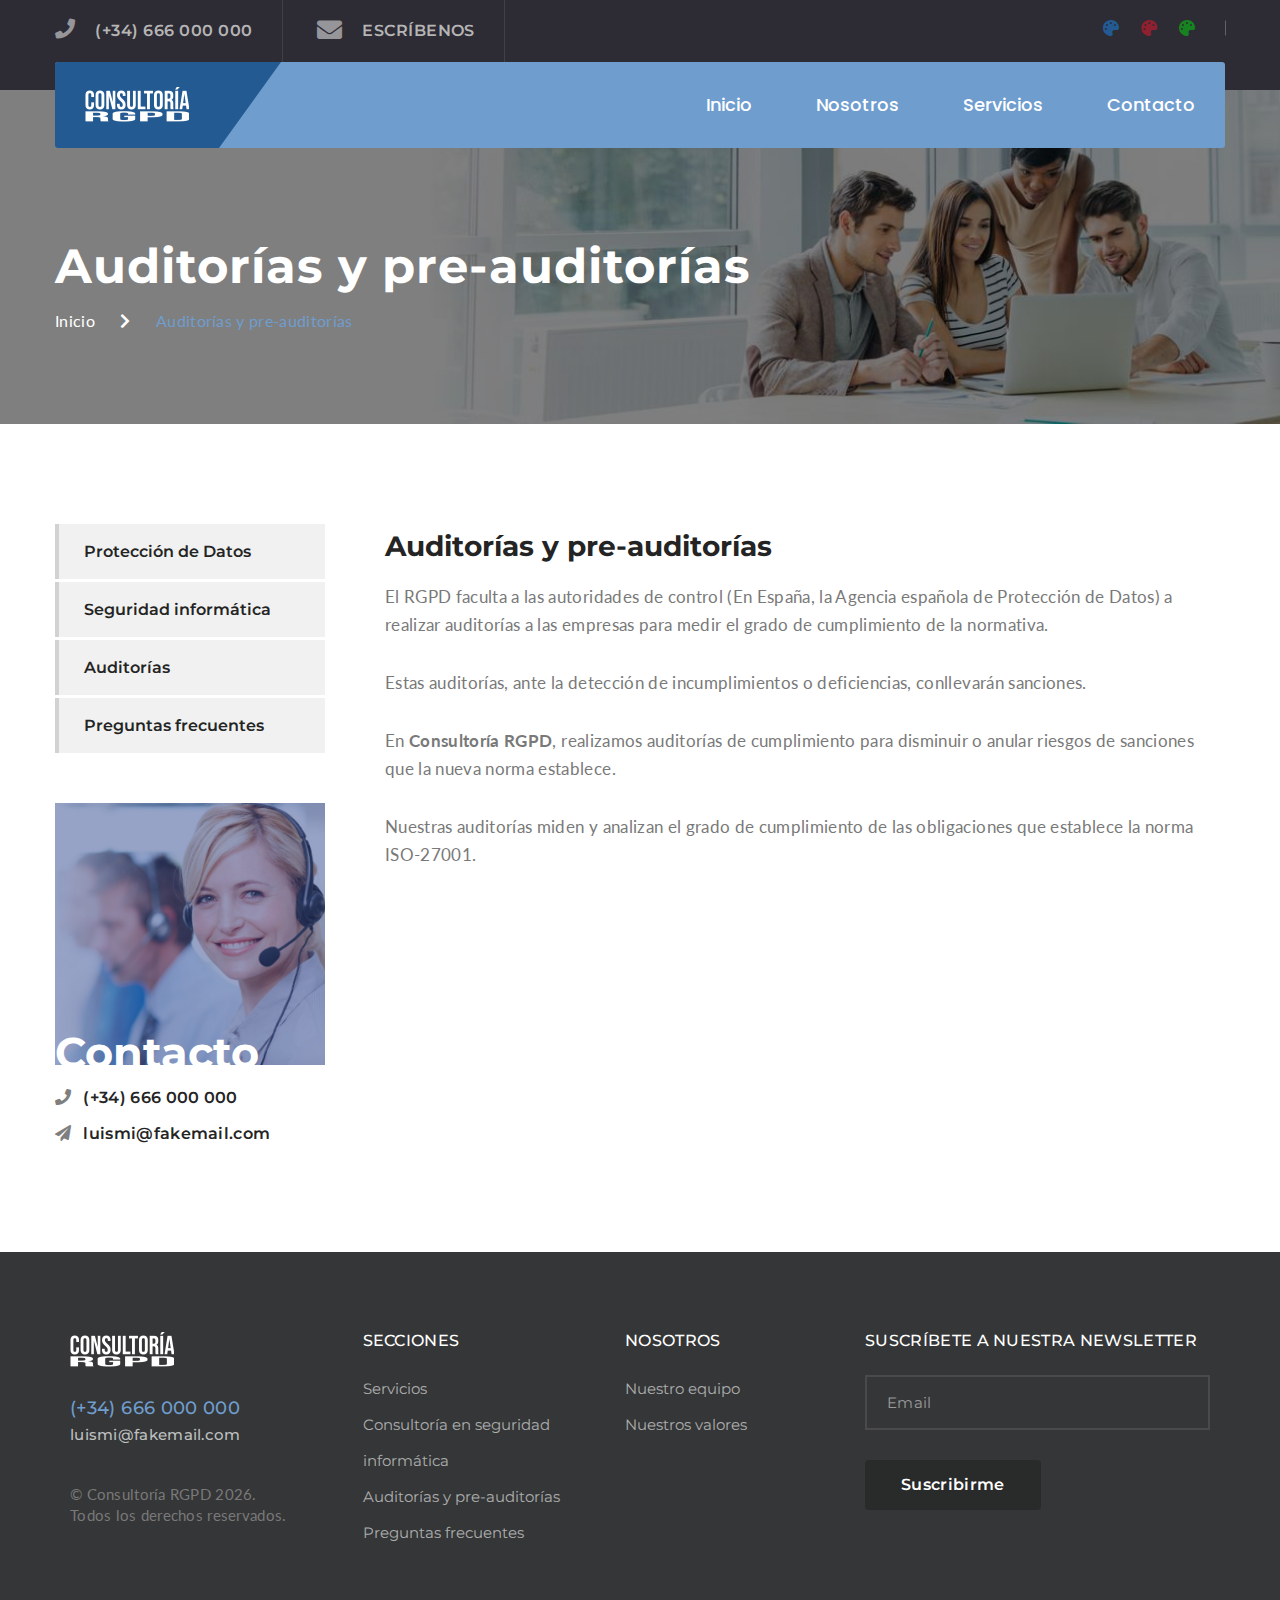
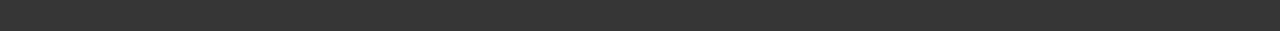
<file: auditorias.html>
<!DOCTYPE html>
<html lang="es">
    <head>
        <meta charset="utf-8">
        <meta http-equiv="X-UA-Compatible" content="IE=edge">
        <meta name="viewport" content="width=device-width, initial-scale=1">
        
        <link rel="icon" href="icon.ico" type="image/x-icon" />

        <title>Consultoría RGPD</title>
        <meta name="keywords" content="empresa proteccion de datos, madrid, talavera, toledo" />
		<meta name="description" content="Ayudamos a tu empresa a hacer frente a las nuevas políticas de protección de datos." />
		
        <link rel="stylesheet" href="css/bootstrap.min.css">
		<link rel="stylesheet" href="css/jquery-ui.min.css">
		<link rel="stylesheet" href="css/jquery-ui.structure.min.css">		
		<link rel="stylesheet" href="css/jquery-ui.theme.min.css">
        <link rel="stylesheet" href="https://use.fontawesome.com/releases/v5.7.2/css/all.css" crossorigin="anonymous">
		<link id="estilo" rel="stylesheet" href="">		
    </head>
    <body>
        <header class="main_menu_area">
            <div class="header_top">
                <div class="container">
					<div class="pull-left">
						<a href="tel:+34666000000"><i class="fas fa-phone"></i>(+34) 666 000 000</a>
						<a href="mailto:luismi@fakemail.com"><i class="fas fa-envelope"></i>Escríbenos</a>
					</div>
					<div class="pull-right ralign">
                        <ul class="header_social">
                            <li class="colorpicker blue" data-color="blue"><i class="fas fa-palette"></i></li>
                            <li class="colorpicker red" data-color="red"><i class="fas fa-palette"></i></li>
                            <li class="colorpicker green" data-color="green"><i class="fas fa-palette"></i></li>
                        </ul>
					</div>					
                </div>
            </div>
            <div class="menu_inner_area">
                <div class="container">
                    <nav class="navbar navbar-default">
                        <div class="navbar-header">
                            <button type="button" class="navbar-toggle collapsed" data-toggle="collapse" data-target="#bs-navbar-collapse" aria-expanded="false">
                                <span class="sr-only">Navegación móvil</span>
                                <span class="icon-bar"></span>
                                <span class="icon-bar"></span>
                                <span class="icon-bar"></span>
                            </button>
                            <a class="navbar-brand" href="index.html"><img src="img/logo-white.png" alt=""></a>
                        </div>

                        <div class="collapse navbar-collapse" id="bs-navbar-collapse">
                            <ul class="nav navbar-nav">
                                <li>
                                    <a href="index.html">Inicio</a>
                                </li>
                                <li class="dropdown submenu">
                                    <span class="dropdown-toggle" role="button" aria-haspopup="true" aria-expanded="false">Nosotros</span>
                                    <ul class="dropdown-menu">
                                        <li><a href="equipo.html">Nuestro equipo</a></li>
                                        <li><a href="valores.html">Nuestros valores</a></li>
                                    </ul>
                                </li>
                                <li class="dropdown submenu">
                                    <span class="dropdown-toggle" role="button" aria-haspopup="true" aria-expanded="false">Servicios</span>
                                    <ul class="dropdown-menu">
                                        <li><a href="proteccion-de-datos.html">Consultoría RGPD / Protección de datos</a></li>
                                        <li><a href="seguridad-informatica.html">Consultoría en seguridad informática</a></li>
                                        <li><a href="auditorias.html">Auditorías y pre-auditorías</a></li>
										<li><a href="faq.html">Preguntas frecuentes</a></li>
                                    </ul>
                                </li>                             
                                <li><a href="contacto.html">Contacto</a></li>
                            </ul>
                        </div>
                    </nav>
                </div>
            </div>
        </header>

        <!--================ Banner =================-->
        <section class="banner_area bservicios">
            <div class="container">
                <div class="banner_inner">
                    <h2>Auditorías y pre-auditorías</h2>
                    <ul>
                        <li><a href="index.html">Inicio</a><i class="fas fa-chevron-right breadcrumb-chevron"></i></li>
                        <li class="active"><a href="#">Auditorías y pre-auditorías</a></li>
                    </ul>
                </div>
            </div>
        </section>

        <section class="row m0 business_service-area">
            <div class="container">
                <div class="row">
                    <div class="col-lg-9 col-md-8 pull-right">
                        <div class="business_service_content">
                            <div class="row m0 service_post">
                                <h2>Auditorías y pre-auditorías</h2>
								<p>El RGPD faculta a las autoridades de control (En España, la Agencia española de Protección de Datos) a realizar auditorías a las empresas para medir el grado de cumplimiento de la normativa.</p>
								<p>Estas auditorías, ante la detección de incumplimientos o deficiencias, conllevarán sanciones.</p>
								<p>En <strong>Consultoría RGPD</strong>, realizamos auditorías de cumplimiento para disminuir o anular riesgos de sanciones que la nueva norma establece.</p>
								<p>Nuestras auditorías miden y analizan el grado de cumplimiento de las obligaciones que establece la norma ISO-27001.</p>
                            </div>
                        </div>
                    </div>
                
		            <div class="col-lg-3 col-md-4 b-sidebar pull-left">
                        <div class="tt-widget">	
                            <ul class="business-services-menu">
                                <li><a href="proteccion-de-datos.html">Protección de Datos</a></li>
                                <li><a href="seguridad-informatica.html">Seguridad informática</a></li>
                                <li><a href="auditorias.html">Auditorías</a></li>
                                <li><a href="faq.html">Preguntas frecuentes</a></li>
                            </ul>	
                        </div>
                        <div class="tt-widget">
                            <div class="row m0 con_info">
                                <div class="contact_info_img">
                                    <img src="img/contact-info-img.jpg" alt="">
                                    <h2>Contacto</h2>
                                </div>
                                <div class="contact_list">
                                    <a href="tel:+34666000000"><i class="fa fa-phone"></i>(+34) 666 000 000</a>
                                    <a href="mailto:luismi@fakemail.com"><i class="fa fa-paper-plane"></i>luismi@fakemail.com</a>
                                </div>
                            </div>
                        </div>
                    </div>                    
                </div>
            </div>
        </section>
        
		<footer class="footer_weidget_area">
            <div class="container">
                <div class="row f_widget_inner">
                    <div class="container">
                        <div class="col-sm-3 col-xs-6">
                            <aside class="f_widget about_widget">
                                <img src="img/logo-white.png" alt="">
                                <a href="tel:+34666000000"><h4>(+34) 666 000 000</h4></a>
                                <a href="mailto:luismi@fakemail.com"><h5>luismi@fakemail.com</h5></a>
                                <p>&copy; Consultoría RGPD <script>document.write(new Date().getFullYear());</script>.<br/> Todos los derechos reservados.</p>
                            </aside>
                        </div>
                        <div class="col-sm-3 col-xs-6">
                            <aside class="f_widget link_widget">
                                <div class="f_title">
                                    <h3>Secciones</h3>
                                </div>
                                <ul>
                                    <li><a href="proteccion-de-datos.html">Servicios</a></li>
                                    <li><a href="seguridad-informatica.html">Consultoría en seguridad informática</a></li>
                                    <li><a href="auditorias.html">Auditorías y pre-auditorías</a></li>									
                                    <li><a href="faq.html">Preguntas frecuentes</a></li>									
                                </ul>
                            </aside>
                        </div>
                        <div class="col-sm-2 col-xs-6">
                            <aside class="f_widget link_widget link_widget_two">
                                <div class="f_title">
                                    <h3>Nosotros</h3>
                                </div>
                                <ul>
                                    <li><a href="equipo.html">Nuestro equipo</a></li>
                                    <li><a href="valores.html">Nuestros valores</a></li>
                                </ul>
                            </aside>
                        </div>
                        <div class="col-sm-4 col-xs-6">
                            <aside class="f_widget subscrib_widget">
                                <div class="f_title">
                                    <h3>Suscríbete a nuestra newsletter</h3>
                                </div>
                                <div class="mailchimp">
                                    <div class="input-group subscrib_form">
                                        <input id="susemail" type="email" name="susemail" class="form-control memail" placeholder="Email">
                                        <span class="input-group-btn">
                                            <button id="suscribebutton" class="btn btn-default submit_btn_b">Suscribirme</button>
                                        </span>
                                        <div id="suscribemsg" style="font-size: 16px;"></div>
                                    </div>
                                </div>
                            </aside>
                        </div>
                    </div>
                </div>
            </div>
        </footer>


		<script src="js/jquery-3.3.1.min.js"></script>
		<script src="js/jquery.color-2.1.2.js"></script>
		<script src="js/jquery-ui.min.js"></script>
        <script src="js/bootstrap.min.js"></script>
        <script src="js/newsletter.js"></script>
        <script src="js/scriptcolor.js"></script>
	</body>
</html>
</file>
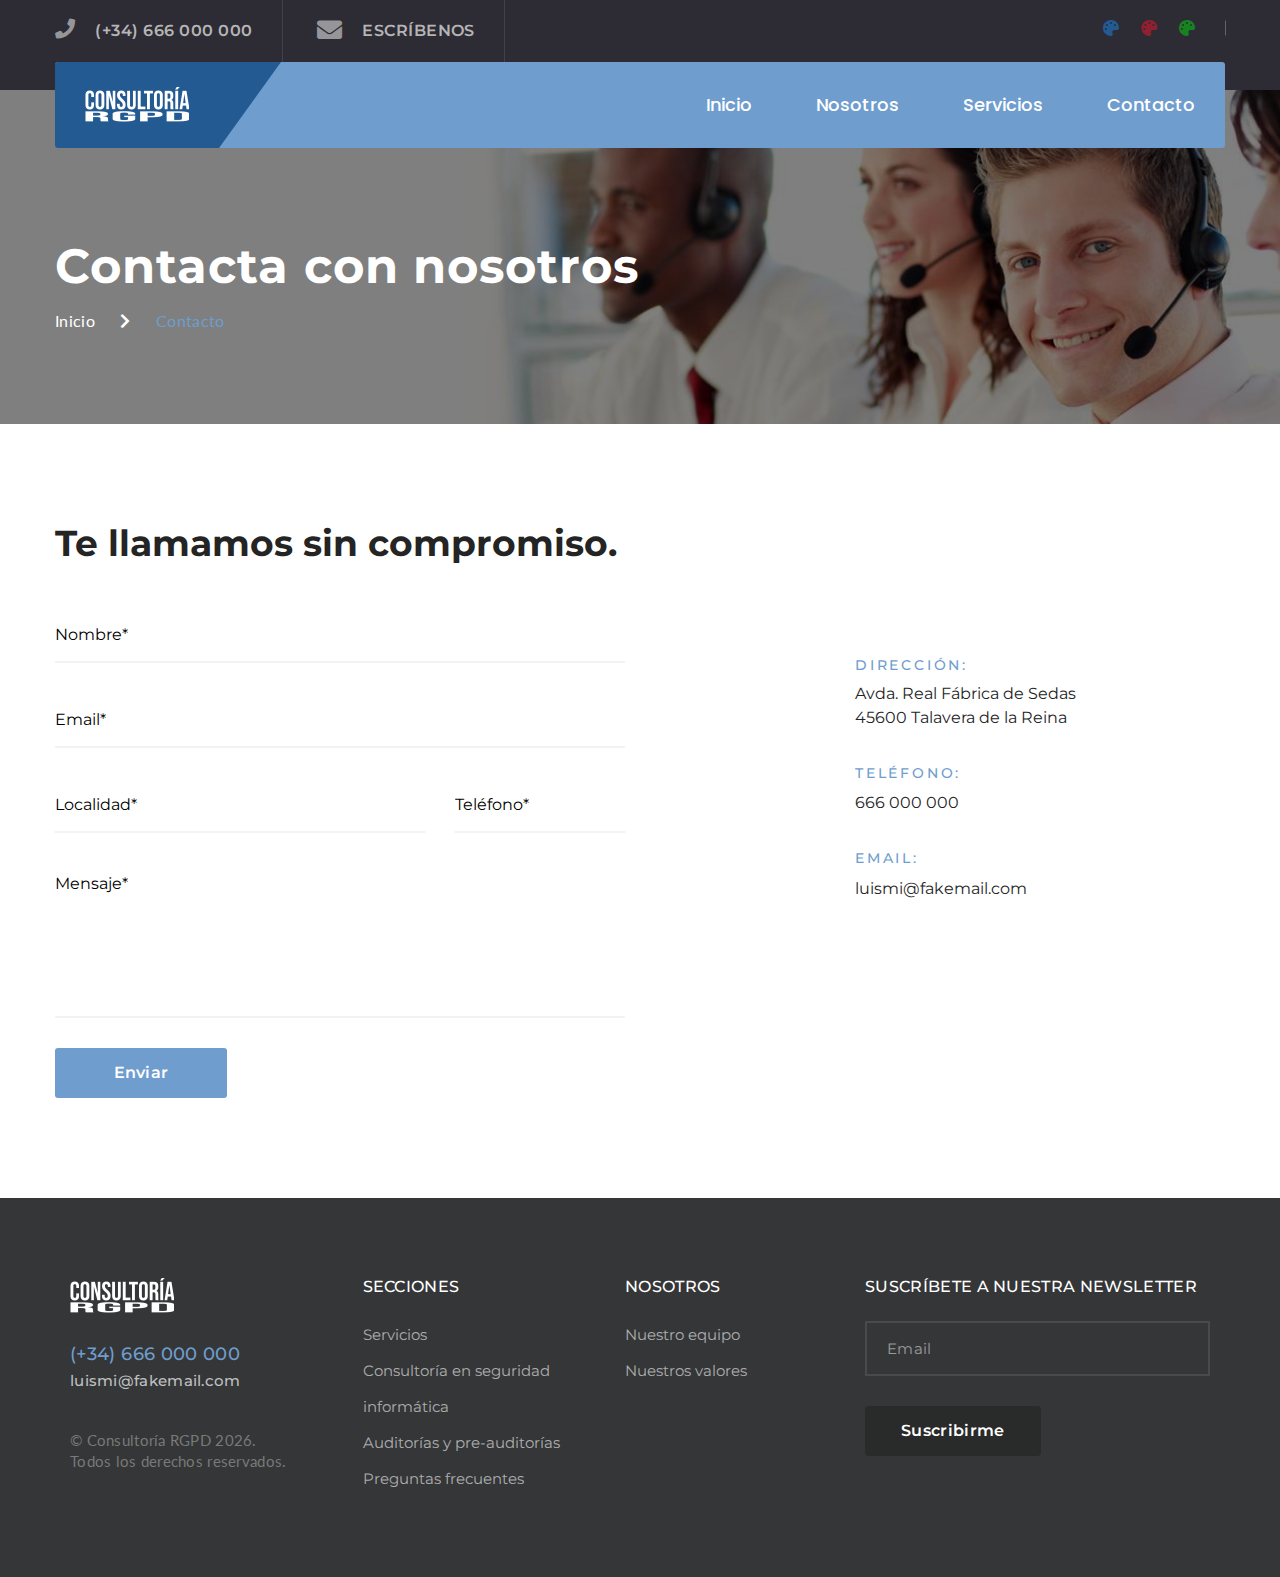
<file: contacto.html>
<!DOCTYPE html>
<html lang="es">
    <head>
        <meta charset="utf-8">
        <meta http-equiv="X-UA-Compatible" content="IE=edge">
        <meta name="viewport" content="width=device-width, initial-scale=1">
        
        <link rel="icon" href="icon.ico" type="image/x-icon" />

        <title>Consultoría RGPD</title>
        <meta name="keywords" content="empresa proteccion de datos, madrid, talavera, toledo" />
		<meta name="description" content="Ayudamos a tu empresa a hacer frente a las nuevas políticas de protección de datos." />
		
        <link rel="stylesheet" href="css/bootstrap.min.css">
		<link rel="stylesheet" href="css/jquery-ui.min.css">
		<link rel="stylesheet" href="css/jquery-ui.structure.min.css">		
		<link rel="stylesheet" href="css/jquery-ui.theme.min.css">
        <link rel="stylesheet" href="https://use.fontawesome.com/releases/v5.7.2/css/all.css" crossorigin="anonymous">
		<link id="estilo" rel="stylesheet" href="">		
    </head>
    <body>
        <header class="main_menu_area">
            <div class="header_top">
                <div class="container">
					<div class="pull-left">
						<a href="tel:+34666000000"><i class="fas fa-phone"></i>(+34) 666 000 000</a>
						<a href="mailto:luismi@fakemail.com"><i class="fas fa-envelope"></i>Escríbenos</a>
					</div>
					<div class="pull-right ralign">
                        <ul class="header_social">
                            <li class="colorpicker blue" data-color="blue"><i class="fas fa-palette"></i></li>
                            <li class="colorpicker red" data-color="red"><i class="fas fa-palette"></i></li>
                            <li class="colorpicker green" data-color="green"><i class="fas fa-palette"></i></li>
                        </ul>
					</div>					
                </div>
            </div>
            <div class="menu_inner_area">
                <div class="container">
                    <nav class="navbar navbar-default">
                        <div class="navbar-header">
                            <button type="button" class="navbar-toggle collapsed" data-toggle="collapse" data-target="#bs-navbar-collapse" aria-expanded="false">
                                <span class="sr-only">Navegación móvil</span>
                                <span class="icon-bar"></span>
                                <span class="icon-bar"></span>
                                <span class="icon-bar"></span>
                            </button>
                            <a class="navbar-brand" href="index.html"><img src="img/logo-white.png" alt=""></a>
                        </div>

                        <div class="collapse navbar-collapse" id="bs-navbar-collapse">
                            <ul class="nav navbar-nav">
                                <li>
                                    <a href="index.html">Inicio</a>
                                </li>
                                <li class="dropdown submenu">
                                    <span class="dropdown-toggle" role="button" aria-haspopup="true" aria-expanded="false">Nosotros</span>
                                    <ul class="dropdown-menu">
                                        <li><a href="equipo.html">Nuestro equipo</a></li>
                                        <li><a href="valores.html">Nuestros valores</a></li>
                                    </ul>
                                </li>
                                <li class="dropdown submenu">
                                    <span class="dropdown-toggle" role="button" aria-haspopup="true" aria-expanded="false">Servicios</span>
                                    <ul class="dropdown-menu">
                                        <li><a href="proteccion-de-datos.html">Consultoría RGPD / Protección de datos</a></li>
                                        <li><a href="seguridad-informatica.html">Consultoría en seguridad informática</a></li>
                                        <li><a href="auditorias.html">Auditorías y pre-auditorías</a></li>
										<li><a href="faq.html">Preguntas frecuentes</a></li>
                                    </ul>
                                </li>                             
                                <li><a href="contacto.html">Contacto</a></li>
                            </ul>
                        </div>
                    </nav>
                </div>
            </div>
        </header>

        <!--================ Banner =================-->
        <section class="banner_area bcontacto">
            <div class="container">
                <div class="banner_inner">
                    <h2>Contacta con nosotros</h2>
                    <ul>
                        <li><a href="index.html">Inicio</a><i class="fas fa-chevron-right breadcrumb-chevron"></i></li>
                        <li class="active"><a href="#">Contacto</a></li>
                    </ul>
                </div>
            </div>
        </section>

        <section class="contact_us_area pad_100">
            <div class="container">
                <div class="c_left_title">
                    <h2>Te llamamos sin compromiso.</h2>
                </div>
                <div class="row contact_inner">
                    <div class="col-md-6">
                        <div class="querry_contact">
                            <form class="contact_us_form row" action="#" method="post" id="contactForm" novalidate="novalidate">
                                <div class="form-group col-md-12">
                                    <input type="text" class="form-control" id="contact_nombre" name="nombre" placeholder="Nombre*" required>
                                </div>
                                <div class="form-group col-md-12">
                                    <input type="email" class="form-control" id="contact_email" name="email" placeholder="Email*" required>
                                </div>
                                <div class="form-group col-md-8">
                                    <input type="text" class="form-control" id="contact_localidad" name="localidad" placeholder="Localidad*" required>
                                </div>
                                <div class="form-group col-md-4">
                                    <input type="text" class="form-control" id="contact_tlfn" name="tlfn" placeholder="Teléfono*" required>
                                </div>
                                <div class="form-group col-md-12">
                                    <textarea class="form-control" name="mensaje" id="contact_mensaje" rows="1" placeholder="Mensaje*" required></textarea>
                                </div>
                                <div class="form-group col-md-12">
                                    <button id="contact_submit" type="button" value="submit" class="btn submit_btn form-control">Enviar</button>
                                    <div id="formerror"></div>
                                </div>
                            </form>
                        </div>
                    </div>
                    <div class="col-md-4 col-md-offset-2">
                        <div class="contact_address">
                            <div class="c_address_item">
                                <h5>Dirección:</h5>
                                <p>Avda. Real Fábrica de Sedas <br />45600 Talavera de la Reina</p>
                            </div>
                            <div class="c_address_item">
                                <h5>Teléfono:</h5>
                                <a href="tel:666000000">666 000 000</a>
                            </div>
                            <div class="c_address_item">
                                <h5>email:</h5>
                                <a href="mailto:luismi@fakemail.com">luismi@fakemail.com</a>
                            </div>
                        </div>
                    </div>
                </div>
            </div>
        </section>
        
		<footer class="footer_weidget_area">
            <div class="container">
                <div class="row f_widget_inner">
                    <div class="container">
                        <div class="col-sm-3 col-xs-6">
                            <aside class="f_widget about_widget">
                                <img src="img/logo-white.png" alt="">
                                <a href="tel:+34666000000"><h4>(+34) 666 000 000</h4></a>
                                <a href="mailto:luismi@fakemail.com"><h5>luismi@fakemail.com</h5></a>
                                <p>&copy; Consultoría RGPD <script>document.write(new Date().getFullYear());</script>.<br/> Todos los derechos reservados.</p>
                            </aside>
                        </div>
                        <div class="col-sm-3 col-xs-6">
                            <aside class="f_widget link_widget">
                                <div class="f_title">
                                    <h3>Secciones</h3>
                                </div>
                                <ul>
                                    <li><a href="proteccion-de-datos.html">Servicios</a></li>
                                    <li><a href="seguridad-informatica.html">Consultoría en seguridad informática</a></li>
                                    <li><a href="auditorias.html">Auditorías y pre-auditorías</a></li>									
                                    <li><a href="faq.html">Preguntas frecuentes</a></li>									
                                </ul>
                            </aside>
                        </div>
                        <div class="col-sm-2 col-xs-6">
                            <aside class="f_widget link_widget link_widget_two">
                                <div class="f_title">
                                    <h3>Nosotros</h3>
                                </div>
                                <ul>
                                    <li><a href="equipo.html">Nuestro equipo</a></li>
                                    <li><a href="valores.html">Nuestros valores</a></li>
                                </ul>
                            </aside>
                        </div>
                        <div class="col-sm-4 col-xs-6">
                            <aside class="f_widget subscrib_widget">
                                <div class="f_title">
                                    <h3>Suscríbete a nuestra newsletter</h3>
                                </div>
                                <div class="mailchimp">
                                    <div class="input-group subscrib_form">
                                        <input id="susemail" type="email" name="susemail" class="form-control memail" placeholder="Email">
                                        <span class="input-group-btn">
                                            <button id="suscribebutton" class="btn btn-default submit_btn_b">Suscribirme</button>
                                        </span>
                                        <div id="suscribemsg" style="font-size: 16px;"></div>
                                    </div>
                                </div>
                            </aside>
                        </div>
                    </div>
                </div>
            </div>
        </footer>


		<script src="js/jquery-3.3.1.min.js"></script>
		<script src="js/jquery.color-2.1.2.js"></script>
		<script src="js/jquery-ui.min.js"></script>
        <script src="js/bootstrap.min.js"></script>
        <script src="js/scriptcontact.js"></script>
        <script src="js/newsletter.js"></script>
        <script src="js/scriptcolor.js"></script>
	</body>
</html>
</file>
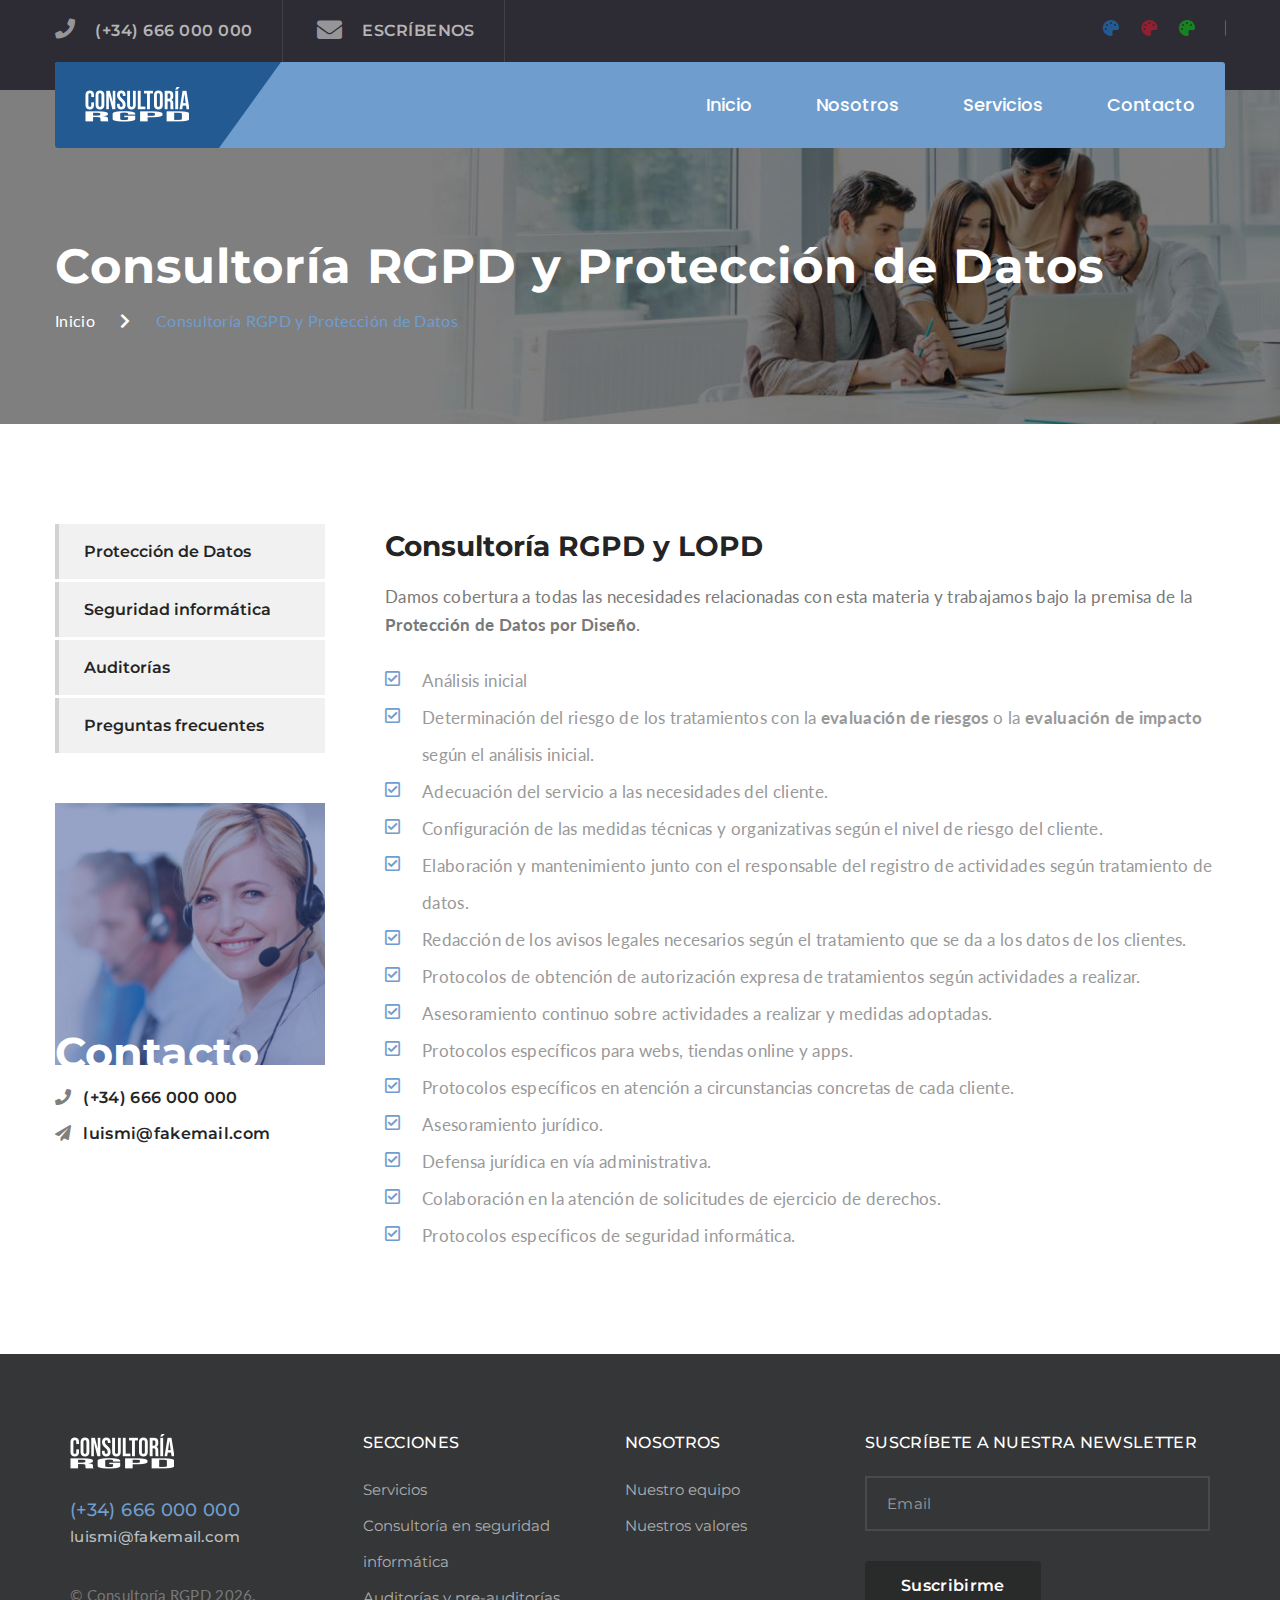
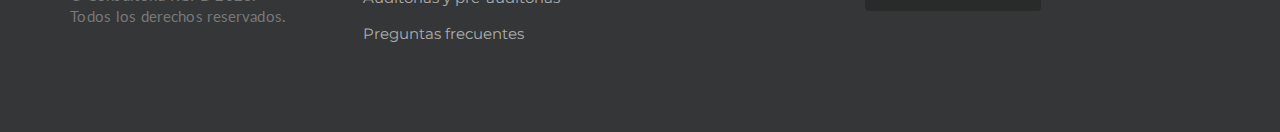
<file: proteccion-de-datos.html>
<!DOCTYPE html>
<html lang="es">
    <head>
        <meta charset="utf-8">
        <meta http-equiv="X-UA-Compatible" content="IE=edge">
        <meta name="viewport" content="width=device-width, initial-scale=1">
        
        <link rel="icon" href="icon.ico" type="image/x-icon" />

        <title>Consultoría RGPD</title>
        <meta name="keywords" content="empresa proteccion de datos, madrid, talavera, toledo" />
		<meta name="description" content="Ayudamos a tu empresa a hacer frente a las nuevas políticas de protección de datos." />
		
        <link rel="stylesheet" href="css/bootstrap.min.css">
		<link rel="stylesheet" href="css/jquery-ui.min.css">
		<link rel="stylesheet" href="css/jquery-ui.structure.min.css">		
		<link rel="stylesheet" href="css/jquery-ui.theme.min.css">
        <link rel="stylesheet" href="https://use.fontawesome.com/releases/v5.7.2/css/all.css" crossorigin="anonymous">
		<link id="estilo" rel="stylesheet" href="">		
    </head>
    <body>
        <header class="main_menu_area">
            <div class="header_top">
                <div class="container">
					<div class="pull-left">
						<a href="tel:+34666000000"><i class="fas fa-phone"></i>(+34) 666 000 000</a>
						<a href="mailto:luismi@fakemail.com"><i class="fas fa-envelope"></i>Escríbenos</a>
					</div>
					<div class="pull-right ralign">
                        <ul class="header_social">
                            <li class="colorpicker blue" data-color="blue"><i class="fas fa-palette"></i></li>
                            <li class="colorpicker red" data-color="red"><i class="fas fa-palette"></i></li>
                            <li class="colorpicker green" data-color="green"><i class="fas fa-palette"></i></li>
                        </ul>
					</div>					
                </div>
            </div>
            <div class="menu_inner_area">
                <div class="container">
                    <nav class="navbar navbar-default">
                        <div class="navbar-header">
                            <button type="button" class="navbar-toggle collapsed" data-toggle="collapse" data-target="#bs-navbar-collapse" aria-expanded="false">
                                <span class="sr-only">Navegación móvil</span>
                                <span class="icon-bar"></span>
                                <span class="icon-bar"></span>
                                <span class="icon-bar"></span>
                            </button>
                            <a class="navbar-brand" href="index.html"><img src="img/logo-white.png" alt=""></a>
                        </div>

                        <div class="collapse navbar-collapse" id="bs-navbar-collapse">
                            <ul class="nav navbar-nav">
                                <li>
                                    <a href="index.html">Inicio</a>
                                </li>
                                <li class="dropdown submenu">
                                    <span class="dropdown-toggle" role="button" aria-haspopup="true" aria-expanded="false">Nosotros</span>
                                    <ul class="dropdown-menu">
                                        <li><a href="equipo.html">Nuestro equipo</a></li>
                                        <li><a href="valores.html">Nuestros valores</a></li>
                                    </ul>
                                </li>
                                <li class="dropdown submenu">
                                    <span class="dropdown-toggle" role="button" aria-haspopup="true" aria-expanded="false">Servicios</span>
                                    <ul class="dropdown-menu">
                                        <li><a href="proteccion-de-datos.html">Consultoría RGPD / Protección de datos</a></li>
                                        <li><a href="seguridad-informatica.html">Consultoría en seguridad informática</a></li>
                                        <li><a href="auditorias.html">Auditorías y pre-auditorías</a></li>
										<li><a href="faq.html">Preguntas frecuentes</a></li>
                                    </ul>
                                </li>                             
                                <li><a href="contacto.html">Contacto</a></li>
                            </ul>
                        </div>
                    </nav>
                </div>
            </div>
        </header>

        <!--================ Banner =================-->
        <section class="banner_area bservicios">
            <div class="container">
                <div class="banner_inner">
                    <h2>Consultoría RGPD y Protección de Datos</h2>
                    <ul>
                        <li><a href="index.html">Inicio</a><i class="fas fa-chevron-right breadcrumb-chevron"></i></li>
                        <li class="active"><a href="#">Consultoría RGPD y Protección de Datos</a></li>
                    </ul>
                </div>
            </div>
        </section>

        <section class="row m0 business_service-area">
            <div class="container">
                <div class="row">
                    <div class="col-lg-9 col-md-8 pull-right">
                        <div class="business_service_content">
                            <div class="row m0 service_post">
                                <h2>Consultoría RGPD y LOPD</h2>
                                <p>Damos cobertura a todas las necesidades relacionadas con esta materia y trabajamos bajo la premisa de la <strong>Protección de Datos por Diseño</strong>.</p>
                                <ul class="overview-list">
                                    <li><i class="far fa-check-square"></i>Análisis inicial</li>
                                    <li><i class="far fa-check-square"></i>Determinación del riesgo de los tratamientos con la <strong>evaluación de riesgos</strong> o la <strong>evaluación de impacto</strong> según el análisis inicial.</li>
                                    <li><i class="far fa-check-square"></i>Adecuación del servicio a las necesidades del cliente.</li>
                                    <li><i class="far fa-check-square"></i>Configuración de las medidas técnicas y organizativas según el nivel de riesgo del cliente.</li>
                                    <li><i class="far fa-check-square"></i>Elaboración y mantenimiento junto con el responsable del registro de actividades según tratamiento de datos.</li>
                                    <li><i class="far fa-check-square"></i>Redacción de los avisos legales necesarios según el tratamiento que se da a los datos de los clientes.</li>
                                    <li><i class="far fa-check-square"></i>Protocolos de obtención de autorización expresa de tratamientos según actividades a realizar.</li>
                                    <li><i class="far fa-check-square"></i>Asesoramiento continuo sobre actividades a realizar y medidas adoptadas.</li>
                                    <li><i class="far fa-check-square"></i>Protocolos específicos para webs, tiendas online y apps.</li>
                                    <li><i class="far fa-check-square"></i>Protocolos específicos en atención a circunstancias concretas de cada cliente.</li>
                                    <li><i class="far fa-check-square"></i>Asesoramiento jurídico.</li>
                                    <li><i class="far fa-check-square"></i>Defensa jurídica en vía administrativa.</li>
                                    <li><i class="far fa-check-square"></i>Colaboración en la atención de solicitudes de ejercicio de derechos.</li>
                                    <li><i class="far fa-check-square"></i>Protocolos específicos de seguridad informática.</li>
                                </ul>
                            </div>
                        </div>
                    </div>
                
		            <div class="col-lg-3 col-md-4 b-sidebar pull-left">
                        <div class="tt-widget">	
                            <ul class="business-services-menu">
                                <li><a href="proteccion-de-datos.html">Protección de Datos</a></li>
                                <li><a href="seguridad-informatica.html">Seguridad informática</a></li>
                                <li><a href="auditorias.html">Auditorías</a></li>
                                <li><a href="faq.html">Preguntas frecuentes</a></li>
                            </ul>	
                        </div>
                        <div class="tt-widget">
                            <div class="row m0 con_info">
                                <div class="contact_info_img">
                                    <img src="img/contact-info-img.jpg" alt="">
                                    <h2>Contacto</h2>
                                </div>
                                <div class="contact_list">
                                    <a href="tel:+34666000000"><i class="fa fa-phone"></i>(+34) 666 000 000</a>
                                    <a href="mailto:luismi@fakemail.com"><i class="fa fa-paper-plane"></i>luismi@fakemail.com</a>
                                </div>
                            </div>
                        </div>
                    </div>                    
                </div>
            </div>
        </section>
        
		<footer class="footer_weidget_area">
            <div class="container">
                <div class="row f_widget_inner">
                    <div class="container">
                        <div class="col-sm-3 col-xs-6">
                            <aside class="f_widget about_widget">
                                <img src="img/logo-white.png" alt="">
                                <a href="tel:+34666000000"><h4>(+34) 666 000 000</h4></a>
                                <a href="mailto:luismi@fakemail.com"><h5>luismi@fakemail.com</h5></a>
                                <p>&copy; Consultoría RGPD <script>document.write(new Date().getFullYear());</script>.<br/> Todos los derechos reservados.</p>
                            </aside>
                        </div>
                        <div class="col-sm-3 col-xs-6">
                            <aside class="f_widget link_widget">
                                <div class="f_title">
                                    <h3>Secciones</h3>
                                </div>
                                <ul>
                                    <li><a href="proteccion-de-datos.html">Servicios</a></li>
                                    <li><a href="seguridad-informatica.html">Consultoría en seguridad informática</a></li>
                                    <li><a href="auditorias.html">Auditorías y pre-auditorías</a></li>									
                                    <li><a href="faq.html">Preguntas frecuentes</a></li>									
                                </ul>
                            </aside>
                        </div>
                        <div class="col-sm-2 col-xs-6">
                            <aside class="f_widget link_widget link_widget_two">
                                <div class="f_title">
                                    <h3>Nosotros</h3>
                                </div>
                                <ul>
                                    <li><a href="equipo.html">Nuestro equipo</a></li>
                                    <li><a href="valores.html">Nuestros valores</a></li>
                                </ul>
                            </aside>
                        </div>
                        <div class="col-sm-4 col-xs-6">
                            <aside class="f_widget subscrib_widget">
                                <div class="f_title">
                                    <h3>Suscríbete a nuestra newsletter</h3>
                                </div>
                                <div class="mailchimp">
                                    <div class="input-group subscrib_form">
                                        <input id="susemail" type="email" name="susemail" class="form-control memail" placeholder="Email">
                                        <span class="input-group-btn">
                                            <button id="suscribebutton" class="btn btn-default submit_btn_b">Suscribirme</button>
                                        </span>
                                        <div id="suscribemsg" style="font-size: 16px;"></div>
                                    </div>
                                </div>
                            </aside>
                        </div>
                    </div>
                </div>
            </div>
        </footer>


		<script src="js/jquery-3.3.1.min.js"></script>
		<script src="js/jquery.color-2.1.2.js"></script>
		<script src="js/jquery-ui.min.js"></script>
        <script src="js/bootstrap.min.js"></script>
        <script src="js/newsletter.js"></script>
        <script src="js/scriptcolor.js"></script>
	</body>
</html>
</file>
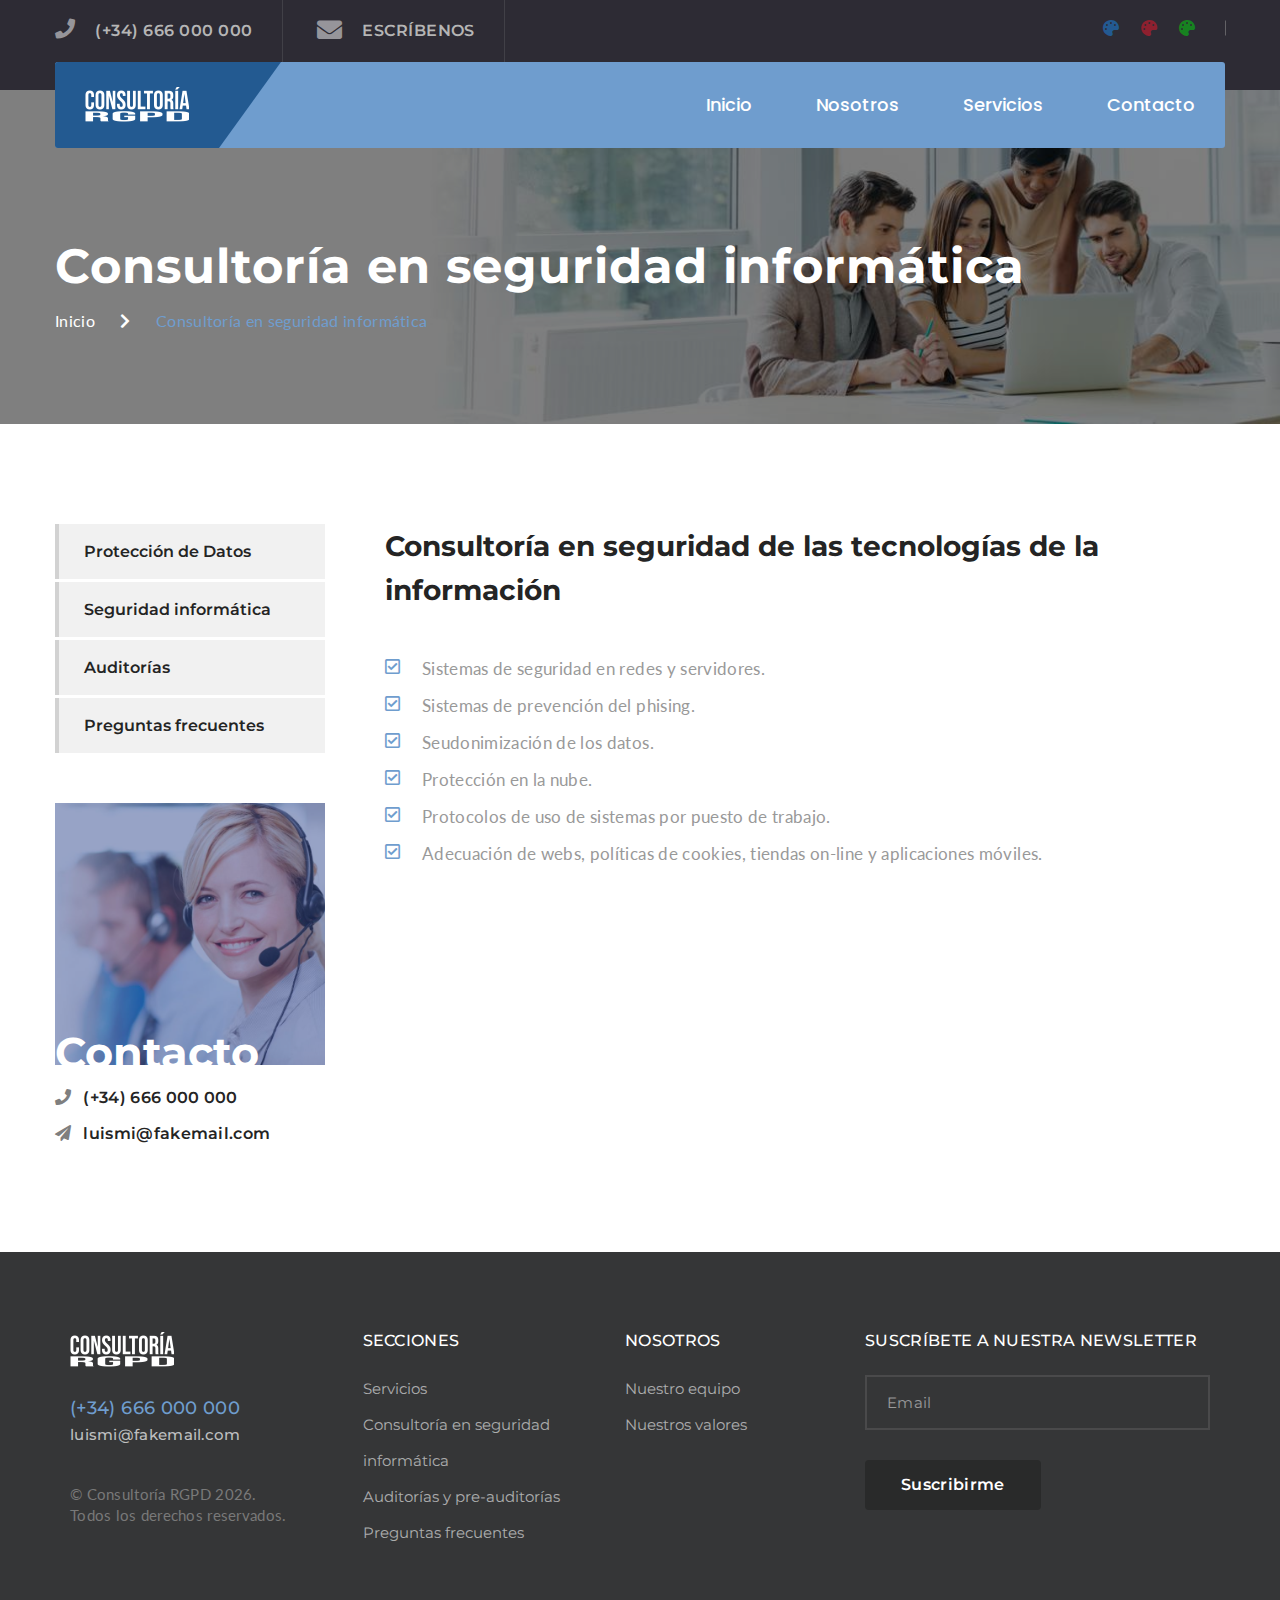
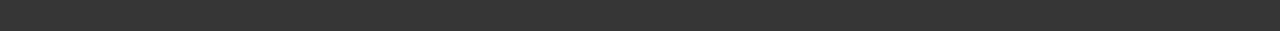
<file: seguridad-informatica.html>
<!DOCTYPE html>
<html lang="es">
    <head>
        <meta charset="utf-8">
        <meta http-equiv="X-UA-Compatible" content="IE=edge">
        <meta name="viewport" content="width=device-width, initial-scale=1">
        
        <link rel="icon" href="icon.ico" type="image/x-icon" />

        <title>Consultoría RGPD</title>
        <meta name="keywords" content="empresa proteccion de datos, madrid, talavera, toledo" />
		<meta name="description" content="Ayudamos a tu empresa a hacer frente a las nuevas políticas de protección de datos." />
		
        <link rel="stylesheet" href="css/bootstrap.min.css">
		<link rel="stylesheet" href="css/jquery-ui.min.css">
		<link rel="stylesheet" href="css/jquery-ui.structure.min.css">		
		<link rel="stylesheet" href="css/jquery-ui.theme.min.css">
        <link rel="stylesheet" href="https://use.fontawesome.com/releases/v5.7.2/css/all.css" crossorigin="anonymous">
		<link id="estilo" rel="stylesheet" href="">		
    </head>
    <body>
        <header class="main_menu_area">
            <div class="header_top">
                <div class="container">
					<div class="pull-left">
						<a href="tel:+34666000000"><i class="fas fa-phone"></i>(+34) 666 000 000</a>
						<a href="mailto:luismi@fakemail.com"><i class="fas fa-envelope"></i>Escríbenos</a>
					</div>
					<div class="pull-right ralign">
                        <ul class="header_social">
                            <li class="colorpicker blue" data-color="blue"><i class="fas fa-palette"></i></li>
                            <li class="colorpicker red" data-color="red"><i class="fas fa-palette"></i></li>
                            <li class="colorpicker green" data-color="green"><i class="fas fa-palette"></i></li>
                        </ul>
					</div>					
                </div>
            </div>
            <div class="menu_inner_area">
                <div class="container">
                    <nav class="navbar navbar-default">
                        <div class="navbar-header">
                            <button type="button" class="navbar-toggle collapsed" data-toggle="collapse" data-target="#bs-navbar-collapse" aria-expanded="false">
                                <span class="sr-only">Navegación móvil</span>
                                <span class="icon-bar"></span>
                                <span class="icon-bar"></span>
                                <span class="icon-bar"></span>
                            </button>
                            <a class="navbar-brand" href="index.html"><img src="img/logo-white.png" alt=""></a>
                        </div>

                        <div class="collapse navbar-collapse" id="bs-navbar-collapse">
                            <ul class="nav navbar-nav">
                                <li>
                                    <a href="index.html">Inicio</a>
                                </li>
                                <li class="dropdown submenu">
                                    <span class="dropdown-toggle" role="button" aria-haspopup="true" aria-expanded="false">Nosotros</span>
                                    <ul class="dropdown-menu">
                                        <li><a href="equipo.html">Nuestro equipo</a></li>
                                        <li><a href="valores.html">Nuestros valores</a></li>
                                    </ul>
                                </li>
                                <li class="dropdown submenu">
                                    <span class="dropdown-toggle" role="button" aria-haspopup="true" aria-expanded="false">Servicios</span>
                                    <ul class="dropdown-menu">
                                        <li><a href="proteccion-de-datos.html">Consultoría RGPD / Protección de datos</a></li>
                                        <li><a href="seguridad-informatica.html">Consultoría en seguridad informática</a></li>
                                        <li><a href="auditorias.html">Auditorías y pre-auditorías</a></li>
										<li><a href="faq.html">Preguntas frecuentes</a></li>
                                    </ul>
                                </li>                             
                                <li><a href="contacto.html">Contacto</a></li>
                            </ul>
                        </div>
                    </nav>
                </div>
            </div>
        </header>

        <!--================ Banner =================-->
        <section class="banner_area bservicios">
            <div class="container">
                <div class="banner_inner">
                    <h2>Consultoría en seguridad informática</h2>
                    <ul>
                        <li><a href="index.html">Inicio</a><i class="fas fa-chevron-right breadcrumb-chevron"></i></li>
                        <li class="active"><a href="#">Consultoría en seguridad informática</a></li>
                    </ul>
                </div>
            </div>
        </section>

        <section class="row m0 business_service-area">
            <div class="container">
                <div class="row">
                    <div class="col-lg-9 col-md-8 pull-right">
                        <div class="business_service_content">
                            <div class="row m0 service_post">
                                <h2>Consultoría en seguridad de las tecnologías de la información</h2>
								<ul class="overview-list">
									<li><i class="far fa-check-square"></i>Sistemas de seguridad en redes y servidores.</li>
									<li><i class="far fa-check-square"></i>Sistemas de prevención del phising.</li>
									<li><i class="far fa-check-square"></i>Seudonimización de los datos.</li>
									<li><i class="far fa-check-square"></i>Protección en la nube.</li>
									<li><i class="far fa-check-square"></i>Protocolos de uso de sistemas por puesto de trabajo.</li>
									<li><i class="far fa-check-square"></i>Adecuación de webs, políticas de cookies, tiendas on-line y aplicaciones móviles.</li>
								</ul>
                            </div>
                        </div>
                    </div>
                
		            <div class="col-lg-3 col-md-4 b-sidebar pull-left">
                        <div class="tt-widget">	
                            <ul class="business-services-menu">
                                <li><a href="proteccion-de-datos.html">Protección de Datos</a></li>
                                <li><a href="seguridad-informatica.html">Seguridad informática</a></li>
                                <li><a href="auditorias.html">Auditorías</a></li>
                                <li><a href="faq.html">Preguntas frecuentes</a></li>
                            </ul>	
                        </div>
                        <div class="tt-widget">
                            <div class="row m0 con_info">
                                <div class="contact_info_img">
                                    <img src="img/contact-info-img.jpg" alt="">
                                    <h2>Contacto</h2>
                                </div>
                                <div class="contact_list">
                                    <a href="tel:+34666000000"><i class="fa fa-phone"></i>(+34) 666 000 000</a>
                                    <a href="mailto:luismi@fakemail.com"><i class="fa fa-paper-plane"></i>luismi@fakemail.com</a>
                                </div>
                            </div>
                        </div>
                    </div>                    
                </div>
            </div>
        </section>
        
		<footer class="footer_weidget_area">
            <div class="container">
                <div class="row f_widget_inner">
                    <div class="container">
                        <div class="col-sm-3 col-xs-6">
                            <aside class="f_widget about_widget">
                                <img src="img/logo-white.png" alt="">
                                <a href="tel:+34666000000"><h4>(+34) 666 000 000</h4></a>
                                <a href="mailto:luismi@fakemail.com"><h5>luismi@fakemail.com</h5></a>
                                <p>&copy; Consultoría RGPD <script>document.write(new Date().getFullYear());</script>.<br/> Todos los derechos reservados.</p>
                            </aside>
                        </div>
                        <div class="col-sm-3 col-xs-6">
                            <aside class="f_widget link_widget">
                                <div class="f_title">
                                    <h3>Secciones</h3>
                                </div>
                                <ul>
                                    <li><a href="proteccion-de-datos.html">Servicios</a></li>
                                    <li><a href="seguridad-informatica.html">Consultoría en seguridad informática</a></li>
                                    <li><a href="auditorias.html">Auditorías y pre-auditorías</a></li>									
                                    <li><a href="faq.html">Preguntas frecuentes</a></li>									
                                </ul>
                            </aside>
                        </div>
                        <div class="col-sm-2 col-xs-6">
                            <aside class="f_widget link_widget link_widget_two">
                                <div class="f_title">
                                    <h3>Nosotros</h3>
                                </div>
                                <ul>
                                    <li><a href="equipo.html">Nuestro equipo</a></li>
                                    <li><a href="valores.html">Nuestros valores</a></li>
                                </ul>
                            </aside>
                        </div>
                        <div class="col-sm-4 col-xs-6">
                            <aside class="f_widget subscrib_widget">
                                <div class="f_title">
                                    <h3>Suscríbete a nuestra newsletter</h3>
                                </div>
                                <div class="mailchimp">
                                    <div class="input-group subscrib_form">
                                        <input id="susemail" type="email" name="susemail" class="form-control memail" placeholder="Email">
                                        <span class="input-group-btn">
                                            <button id="suscribebutton" class="btn btn-default submit_btn_b">Suscribirme</button>
                                        </span>
                                        <div id="suscribemsg" style="font-size: 16px;"></div>
                                    </div>
                                </div>
                            </aside>
                        </div>
                    </div>
                </div>
            </div>
        </footer>


		<script src="js/jquery-3.3.1.min.js"></script>
		<script src="js/jquery.color-2.1.2.js"></script>
		<script src="js/jquery-ui.min.js"></script>
        <script src="js/bootstrap.min.js"></script>
        <script src="js/newsletter.js"></script>
        <script src="js/scriptcolor.js"></script>
	</body>
</html>
</file>
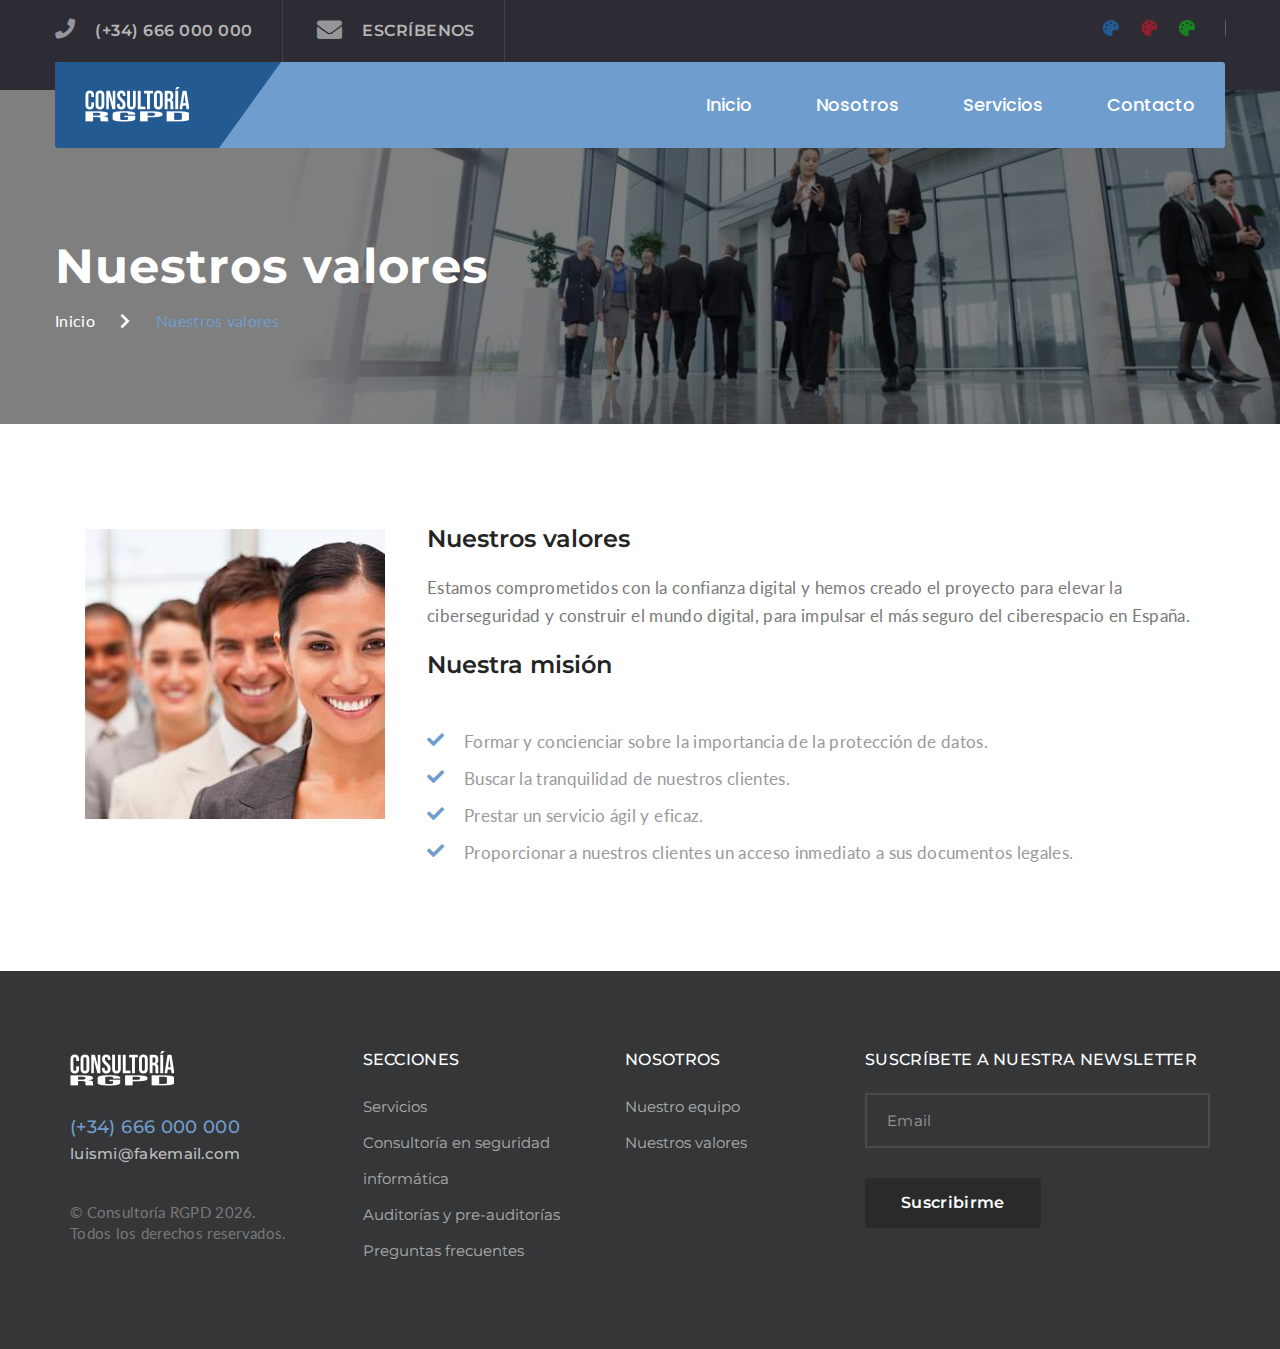
<file: valores.html>
<!DOCTYPE html>
<html lang="es">
    <head>
        <meta charset="utf-8">
        <meta http-equiv="X-UA-Compatible" content="IE=edge">
        <meta name="viewport" content="width=device-width, initial-scale=1">
        
        <link rel="icon" href="icon.ico" type="image/x-icon" />

        <title>Consultoría RGPD</title>
        <meta name="keywords" content="empresa proteccion de datos, madrid, talavera, toledo" />
		<meta name="description" content="Ayudamos a tu empresa a hacer frente a las nuevas políticas de protección de datos." />
		
        <link rel="stylesheet" href="css/bootstrap.min.css">
		<link rel="stylesheet" href="css/jquery-ui.min.css">
		<link rel="stylesheet" href="css/jquery-ui.structure.min.css">		
		<link rel="stylesheet" href="css/jquery-ui.theme.min.css">
        <link rel="stylesheet" href="https://use.fontawesome.com/releases/v5.7.2/css/all.css" crossorigin="anonymous">
		<link id="estilo" rel="stylesheet" href="">		
    </head>
    <body>
        <header class="main_menu_area">
            <div class="header_top">
                <div class="container">
					<div class="pull-left">
						<a href="tel:+34666000000"><i class="fas fa-phone"></i>(+34) 666 000 000</a>
						<a href="mailto:luismi@fakemail.com"><i class="fas fa-envelope"></i>Escríbenos</a>
					</div>
					<div class="pull-right ralign">
                        <ul class="header_social">
                            <li class="colorpicker blue" data-color="blue"><i class="fas fa-palette"></i></li>
                            <li class="colorpicker red" data-color="red"><i class="fas fa-palette"></i></li>
                            <li class="colorpicker green" data-color="green"><i class="fas fa-palette"></i></li>
                        </ul>
					</div>					
                </div>
            </div>
            <div class="menu_inner_area">
                <div class="container">
                    <nav class="navbar navbar-default">
                        <div class="navbar-header">
                            <button type="button" class="navbar-toggle collapsed" data-toggle="collapse" data-target="#bs-navbar-collapse" aria-expanded="false">
                                <span class="sr-only">Navegación móvil</span>
                                <span class="icon-bar"></span>
                                <span class="icon-bar"></span>
                                <span class="icon-bar"></span>
                            </button>
                            <a class="navbar-brand" href="index.html"><img src="img/logo-white.png" alt=""></a>
                        </div>

                        <div class="collapse navbar-collapse" id="bs-navbar-collapse">
                            <ul class="nav navbar-nav">
                                <li>
                                    <a href="index.html">Inicio</a>
                                </li>
                                <li class="dropdown submenu">
                                    <span class="dropdown-toggle" role="button" aria-haspopup="true" aria-expanded="false">Nosotros</span>
                                    <ul class="dropdown-menu">
                                        <li><a href="equipo.html">Nuestro equipo</a></li>
                                        <li><a href="valores.html">Nuestros valores</a></li>
                                    </ul>
                                </li>
                                <li class="dropdown submenu">
                                    <span class="dropdown-toggle" role="button" aria-haspopup="true" aria-expanded="false">Servicios</span>
                                    <ul class="dropdown-menu">
                                        <li><a href="proteccion-de-datos.html">Consultoría RGPD / Protección de datos</a></li>
                                        <li><a href="seguridad-informatica.html">Consultoría en seguridad informática</a></li>
                                        <li><a href="auditorias.html">Auditorías y pre-auditorías</a></li>
										<li><a href="faq.html">Preguntas frecuentes</a></li>
                                    </ul>
                                </li>                             
                                <li><a href="contacto.html">Contacto</a></li>
                            </ul>
                        </div>
                    </nav>
                </div>
            </div>
        </header>

        <!--================ Banner =================-->
        <section class="banner_area bnosotros">
            <div class="container">
                <div class="banner_inner">
                    <h2>Nuestros valores</h2>
                    <ul>
                        <li><a href="index.html">Inicio</a><i class="fas fa-chevron-right breadcrumb-chevron"></i></li>
                        <li class="active"><a href="#">Nuestros valores</a></li>
                    </ul>
                </div>
            </div>
        </section>		
        
        <section class="row m0 business_service-area company-overview-area">
            <div class="container">
                <div class="row">
                    <div class="col-md-12">
                        <div class="business_service_content">
                            <div class="media overview_info">
                                <div class="media-left">
                                    <div class="item">
                                        <img src="img/valores.jpg" alt="">
                                    </div>
                                </div>
                                <div class="media-body">
                                    <h2 class="s_title">Nuestros valores</h2>
                                    <p>Estamos comprometidos con la confianza digital y hemos creado el proyecto para elevar la ciberseguridad y construir el mundo digital, para impulsar el más seguro del ciberespacio en España.</p>
									<h2 class="s_title margintop20">Nuestra misión</h2>
									<ul class="overview-list nopad">
										<li><i class="fa fa-check"></i>Formar y concienciar sobre la importancia de la protección de datos.</li>
										<li><i class="fa fa-check"></i>Buscar la tranquilidad de nuestros clientes.</li>
										<li><i class="fa fa-check"></i>Prestar un servicio ágil y eficaz.</li>
										<li><i class="fa fa-check"></i>Proporcionar a nuestros clientes un acceso inmediato a sus documentos legales.</li>
									</ul>
                                </div>
                            </div>
                        </div>
                    </div>
                </div>
            </div>
        </section>

        
		<footer class="footer_weidget_area">
            <div class="container">
                <div class="row f_widget_inner">
                    <div class="container">
                        <div class="col-sm-3 col-xs-6">
                            <aside class="f_widget about_widget">
                                <img src="img/logo-white.png" alt="">
                                <a href="tel:+34666000000"><h4>(+34) 666 000 000</h4></a>
                                <a href="mailto:luismi@fakemail.com"><h5>luismi@fakemail.com</h5></a>
                                <p>&copy; Consultoría RGPD <script>document.write(new Date().getFullYear());</script>.<br/> Todos los derechos reservados.</p>
                            </aside>
                        </div>
                        <div class="col-sm-3 col-xs-6">
                            <aside class="f_widget link_widget">
                                <div class="f_title">
                                    <h3>Secciones</h3>
                                </div>
                                <ul>
                                    <li><a href="proteccion-de-datos.html">Servicios</a></li>
                                    <li><a href="seguridad-informatica.html">Consultoría en seguridad informática</a></li>
                                    <li><a href="auditorias.html">Auditorías y pre-auditorías</a></li>									
                                    <li><a href="faq.html">Preguntas frecuentes</a></li>									
                                </ul>
                            </aside>
                        </div>
                        <div class="col-sm-2 col-xs-6">
                            <aside class="f_widget link_widget link_widget_two">
                                <div class="f_title">
                                    <h3>Nosotros</h3>
                                </div>
                                <ul>
                                    <li><a href="equipo.html">Nuestro equipo</a></li>
                                    <li><a href="valores.html">Nuestros valores</a></li>
                                </ul>
                            </aside>
                        </div>
                        <div class="col-sm-4 col-xs-6">
                            <aside class="f_widget subscrib_widget">
                                <div class="f_title">
                                    <h3>Suscríbete a nuestra newsletter</h3>
                                </div>
                                <div class="mailchimp">
                                    <div class="input-group subscrib_form">
                                        <input id="susemail" type="email" name="susemail" class="form-control memail" placeholder="Email">
                                        <span class="input-group-btn">
                                            <button id="suscribebutton" class="btn btn-default submit_btn_b">Suscribirme</button>
                                        </span>
                                        <div id="suscribemsg" style="font-size: 16px;"></div>
                                    </div>
                                </div>
                            </aside>
                        </div>
                    </div>
                </div>
            </div>
        </footer>

		<script src="js/jquery-3.3.1.min.js"></script>
		<script src="js/jquery.color-2.1.2.js"></script>
		<script src="js/jquery-ui.min.js"></script>
        <script src="js/bootstrap.min.js"></script>
        <script src="js/newsletter.js"></script>
        <script src="js/scriptcolor.js"></script>
	</body>
</html>
</file>
